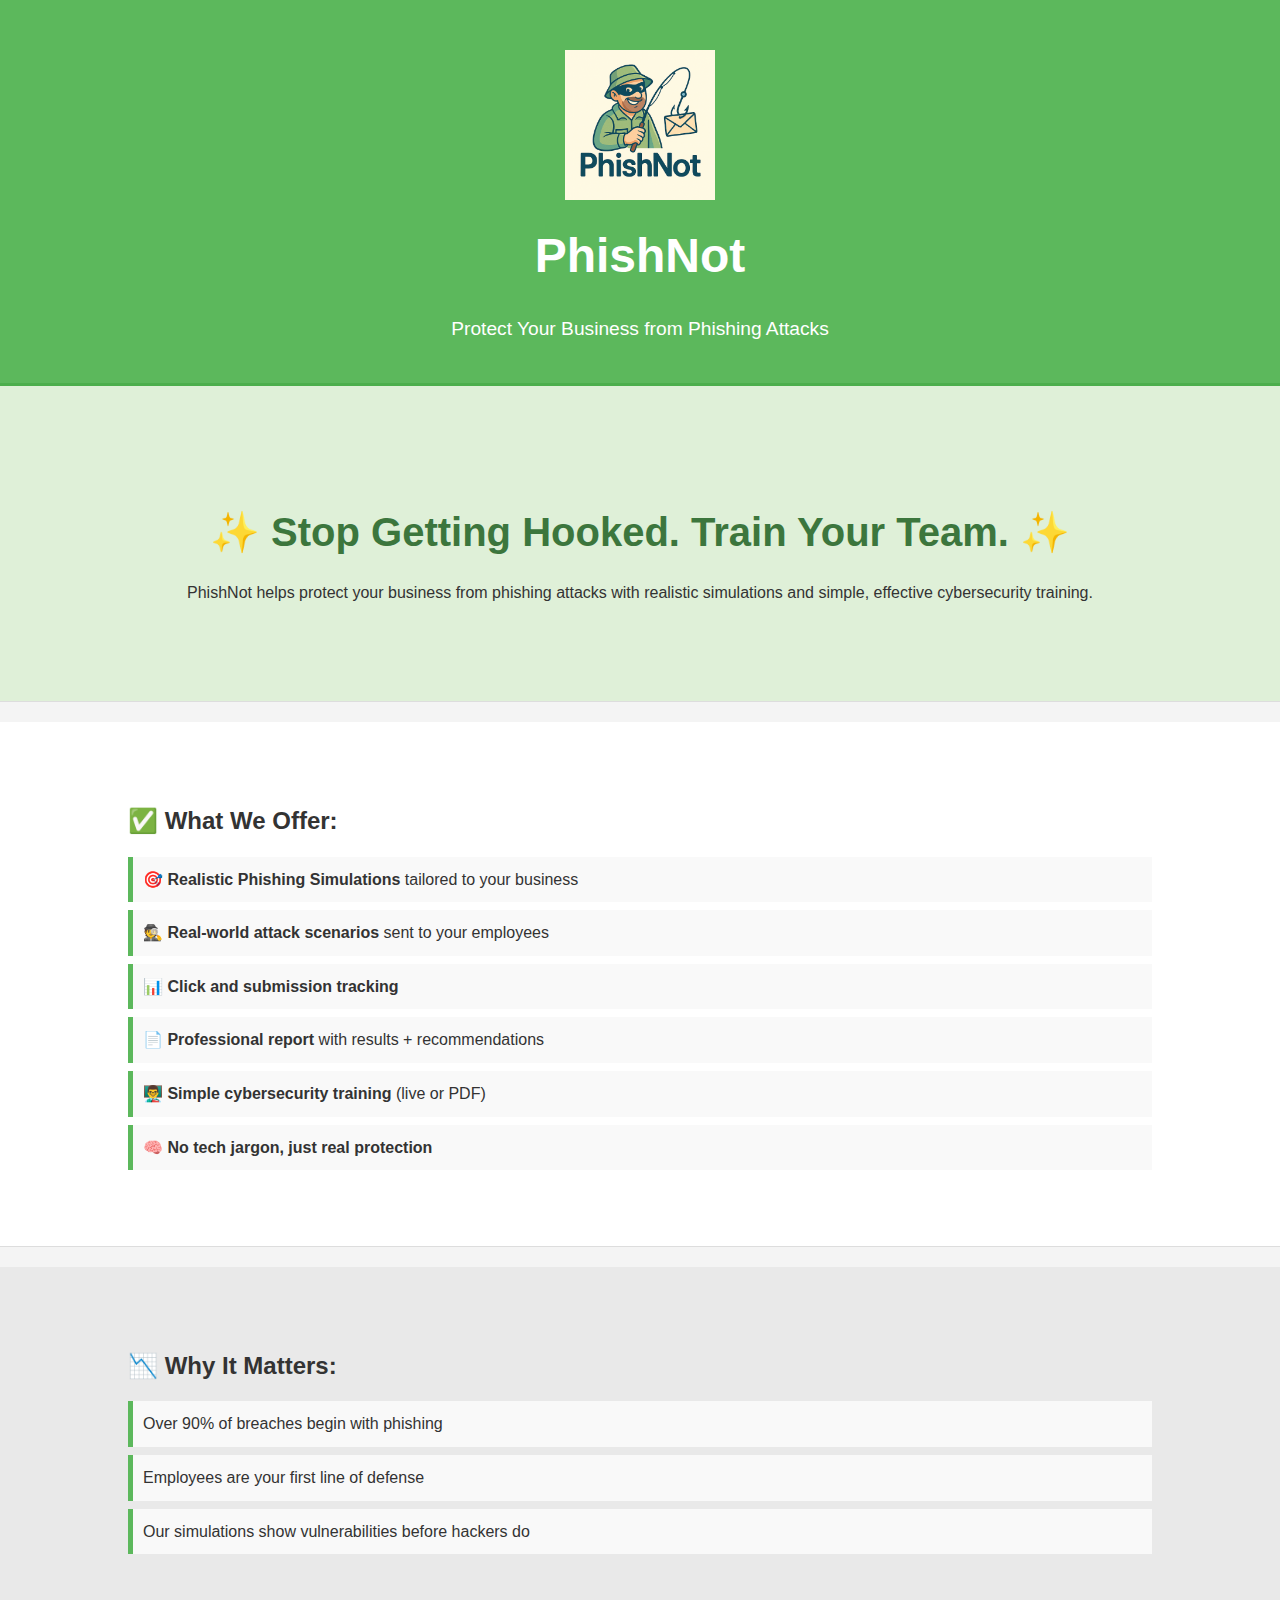
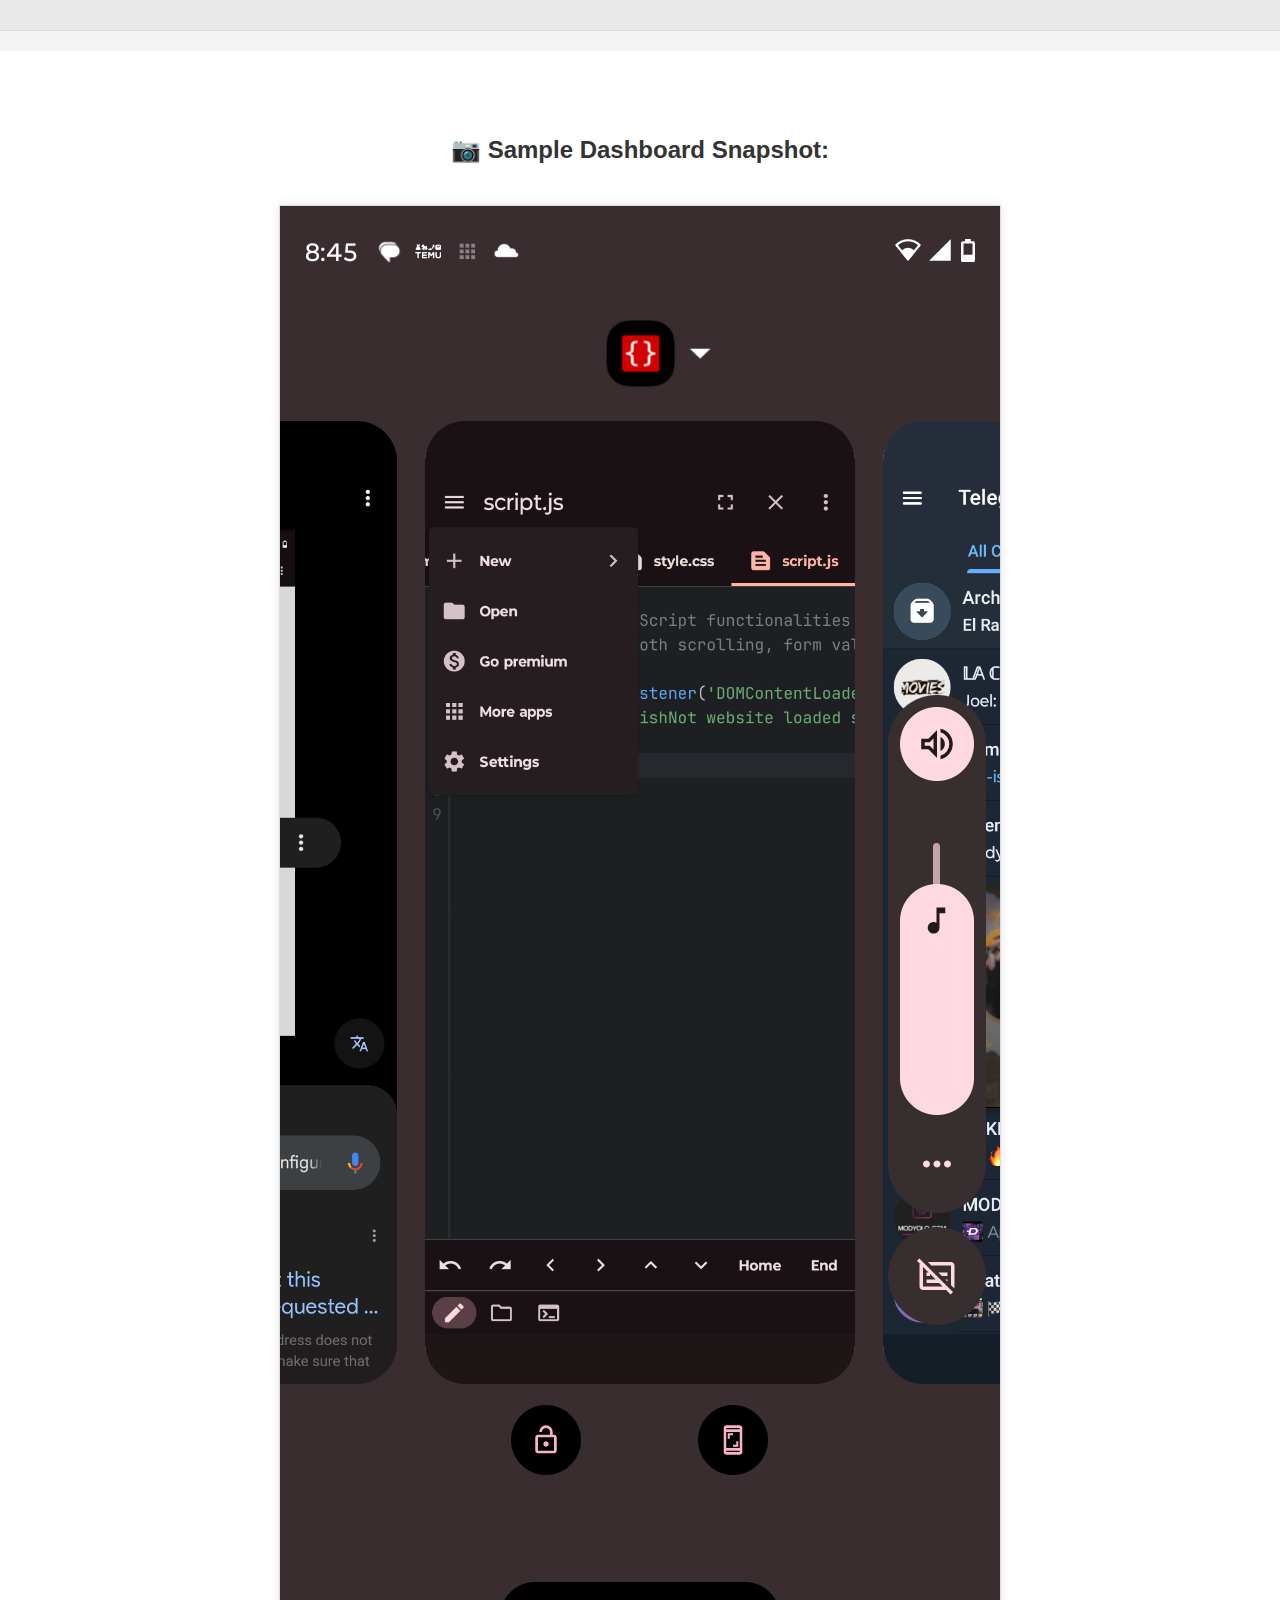
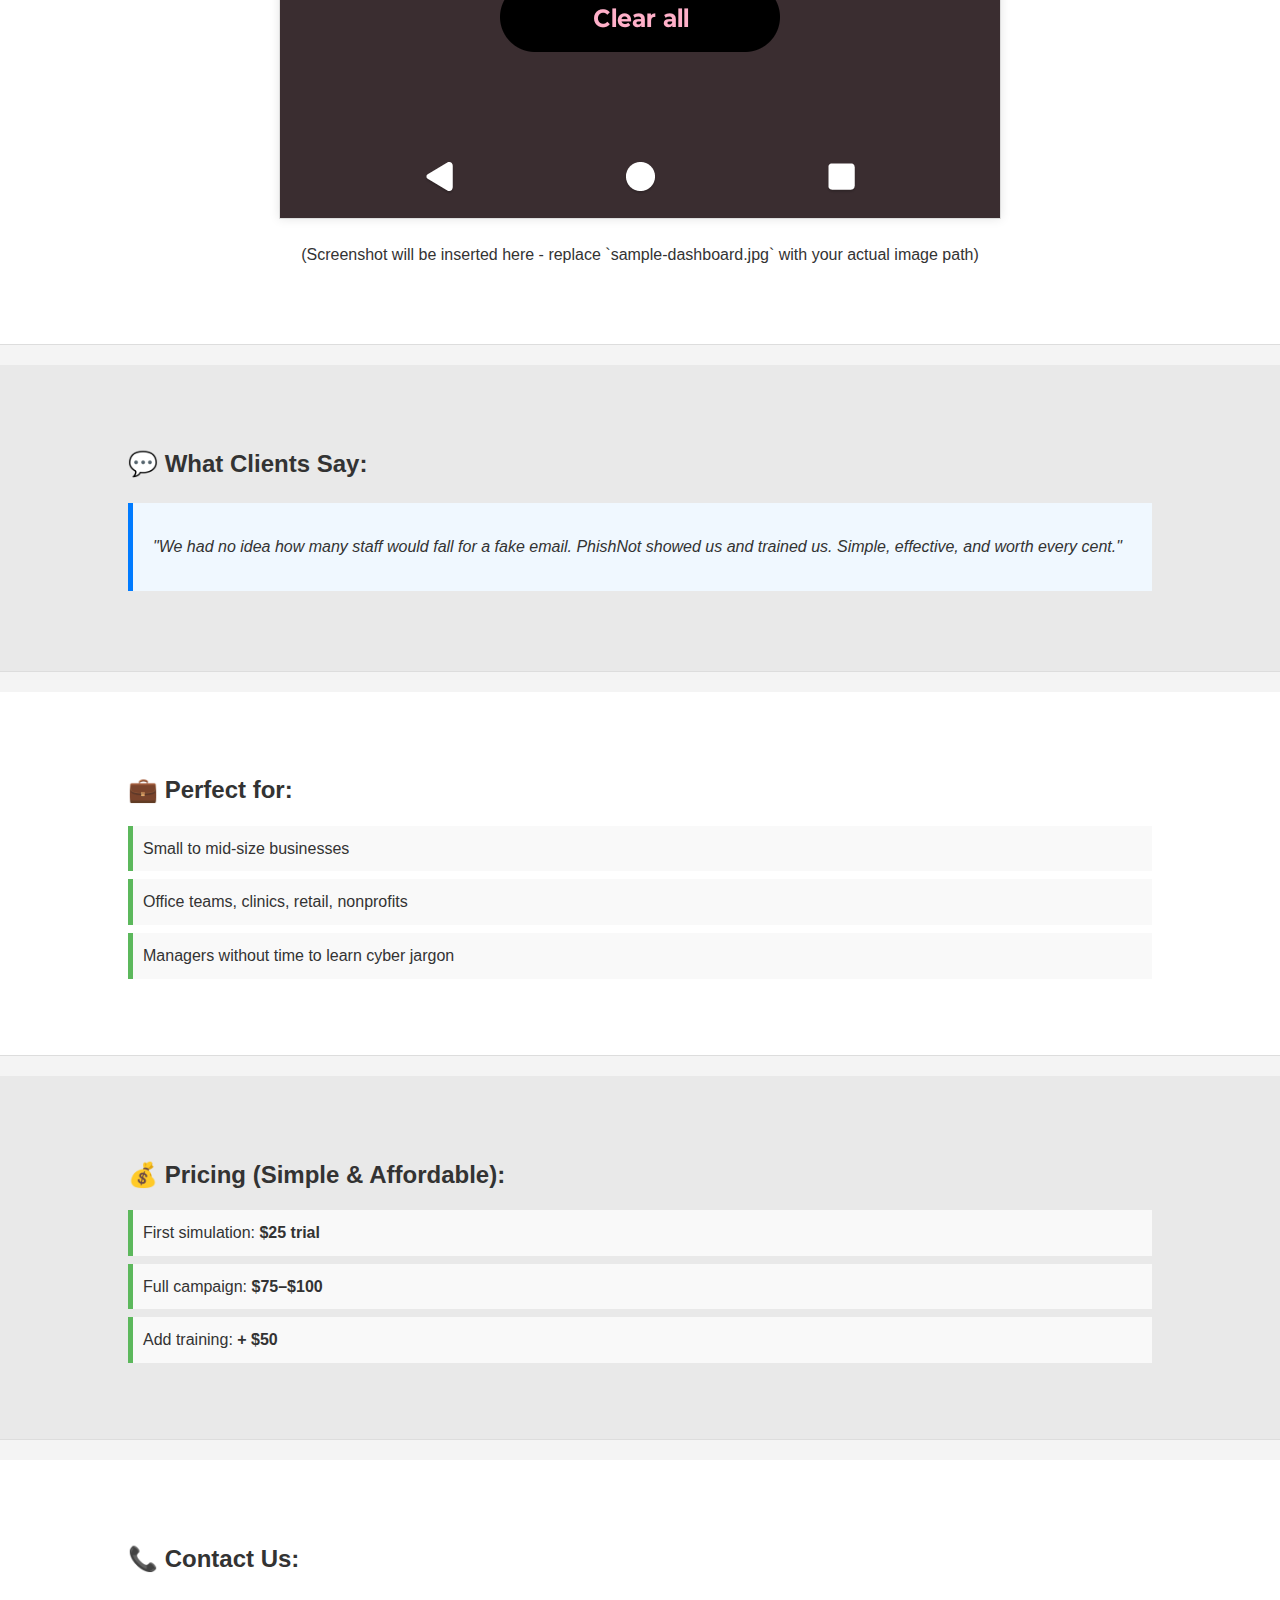
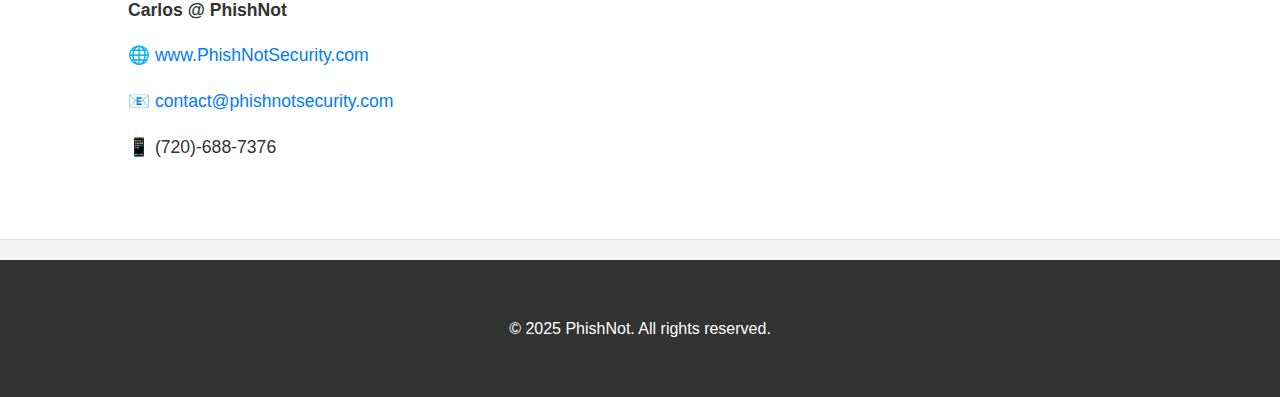
<file: index.html>
<!DOCTYPE html>
<html lang="en">
<head>
    <meta charset="UTF-8">
    <meta name="viewport" content="width=device-width, initial-scale=1.0">
    <title>PhishNot - Protect Your Business from Phishing Attacks</title>
    <link rel="stylesheet" href="style.css">
    <link rel="icon" href="favicon.ico" type="image/x-icon">
</head>
<body>
    <header>
        <div class="container">
            <img src="phishnot-logo.png" alt="PhishNot Logo" class="logo">
            <h1>PhishNot</h1>
            <p>Protect Your Business from Phishing Attacks</p>
        </div>
    </header>

    <section id="hero">
        <div class="container">
            <h2>✨ Stop Getting Hooked. Train Your Team. ✨</h2>
            <p>PhishNot helps protect your business from phishing attacks with realistic simulations and simple, effective cybersecurity training.</p>
        </div>
    </section>

    <section id="what-we-offer">
        <div class="container">
            <h2>✅ What We Offer:</h2>
            <ul>
                <li><strong>🎯 Realistic Phishing Simulations</strong> tailored to your business</li>
                <li><strong>🕵️ Real-world attack scenarios</strong> sent to your employees</li>
                <li><strong>📊 Click and submission tracking</strong></li>
                <li><strong>📄 Professional report</strong> with results + recommendations</li>
                <li><strong>👨‍🏫 Simple cybersecurity training</strong> (live or PDF)</li>
                <li><strong>🧠 No tech jargon, just real protection</strong></li>
            </ul>
        </div>
    </section>

    <section id="why-it-matters">
        <div class="container">
            <h2>📉 Why It Matters:</h2>
            <ul>
                <li>Over 90% of breaches begin with phishing</li>
                <li>Employees are your first line of defense</li>
                <li>Our simulations show vulnerabilities before hackers do</li>
            </ul>
        </div>
    </section>

    <section id="sample-dashboard">
        <div class="container">
            <h2>📷 Sample Dashboard Snapshot:</h2>
            <img src="sample-dashboard.jpg" alt="Sample Dashboard Screenshot" class="dashboard-screenshot">
            <p>(Screenshot will be inserted here - replace `sample-dashboard.jpg` with your actual image path)</p>
        </div>
    </section>

    <section id="testimonials">
        <div class="container">
            <h2>💬 What Clients Say:</h2>
            <blockquote>
                <p>"We had no idea how many staff would fall for a fake email. PhishNot showed us and trained us. Simple, effective, and worth every cent."</p>
            </blockquote>
        </div>
    </section>

    <section id="perfect-for">
        <div class="container">
            <h2>💼 Perfect for:</h2>
            <ul>
                <li>Small to mid-size businesses</li>
                <li>Office teams, clinics, retail, nonprofits</li>
                <li>Managers without time to learn cyber jargon</li>
            </ul>
        </div>
    </section>

    <section id="pricing">
        <div class="container">
            <h2>💰 Pricing (Simple & Affordable):</h2>
            <ul>
                <li>First simulation: <strong>$25 trial</strong></li>
                <li>Full campaign: <strong>$75–$100</strong></li>
                <li>Add training: <strong>+ $50</strong></li>
            </ul>
        </div>
    </section>

    <section id="contact">
        <div class="container">
            <h2>📞 Contact Us:</h2>
            <p><strong>Carlos @ PhishNot</strong></p>
            <p>🌐 <a href="http://www.PhishNotSecurity.com">www.PhishNotSecurity.com</a></p>
            <p>📧 <a href="mailto:contact@phishnotsecurity.com">contact@phishnotsecurity.com</a></p>
            <p>📱 (720)-688-7376</p>
        </div>
    </section>

    <footer>
        <div class="container">
            <p>&copy; 2025 PhishNot. All rights reserved.</p>
        </div>
    </footer>

    <script src="script.js"></script>
</body>
</html>
</file>
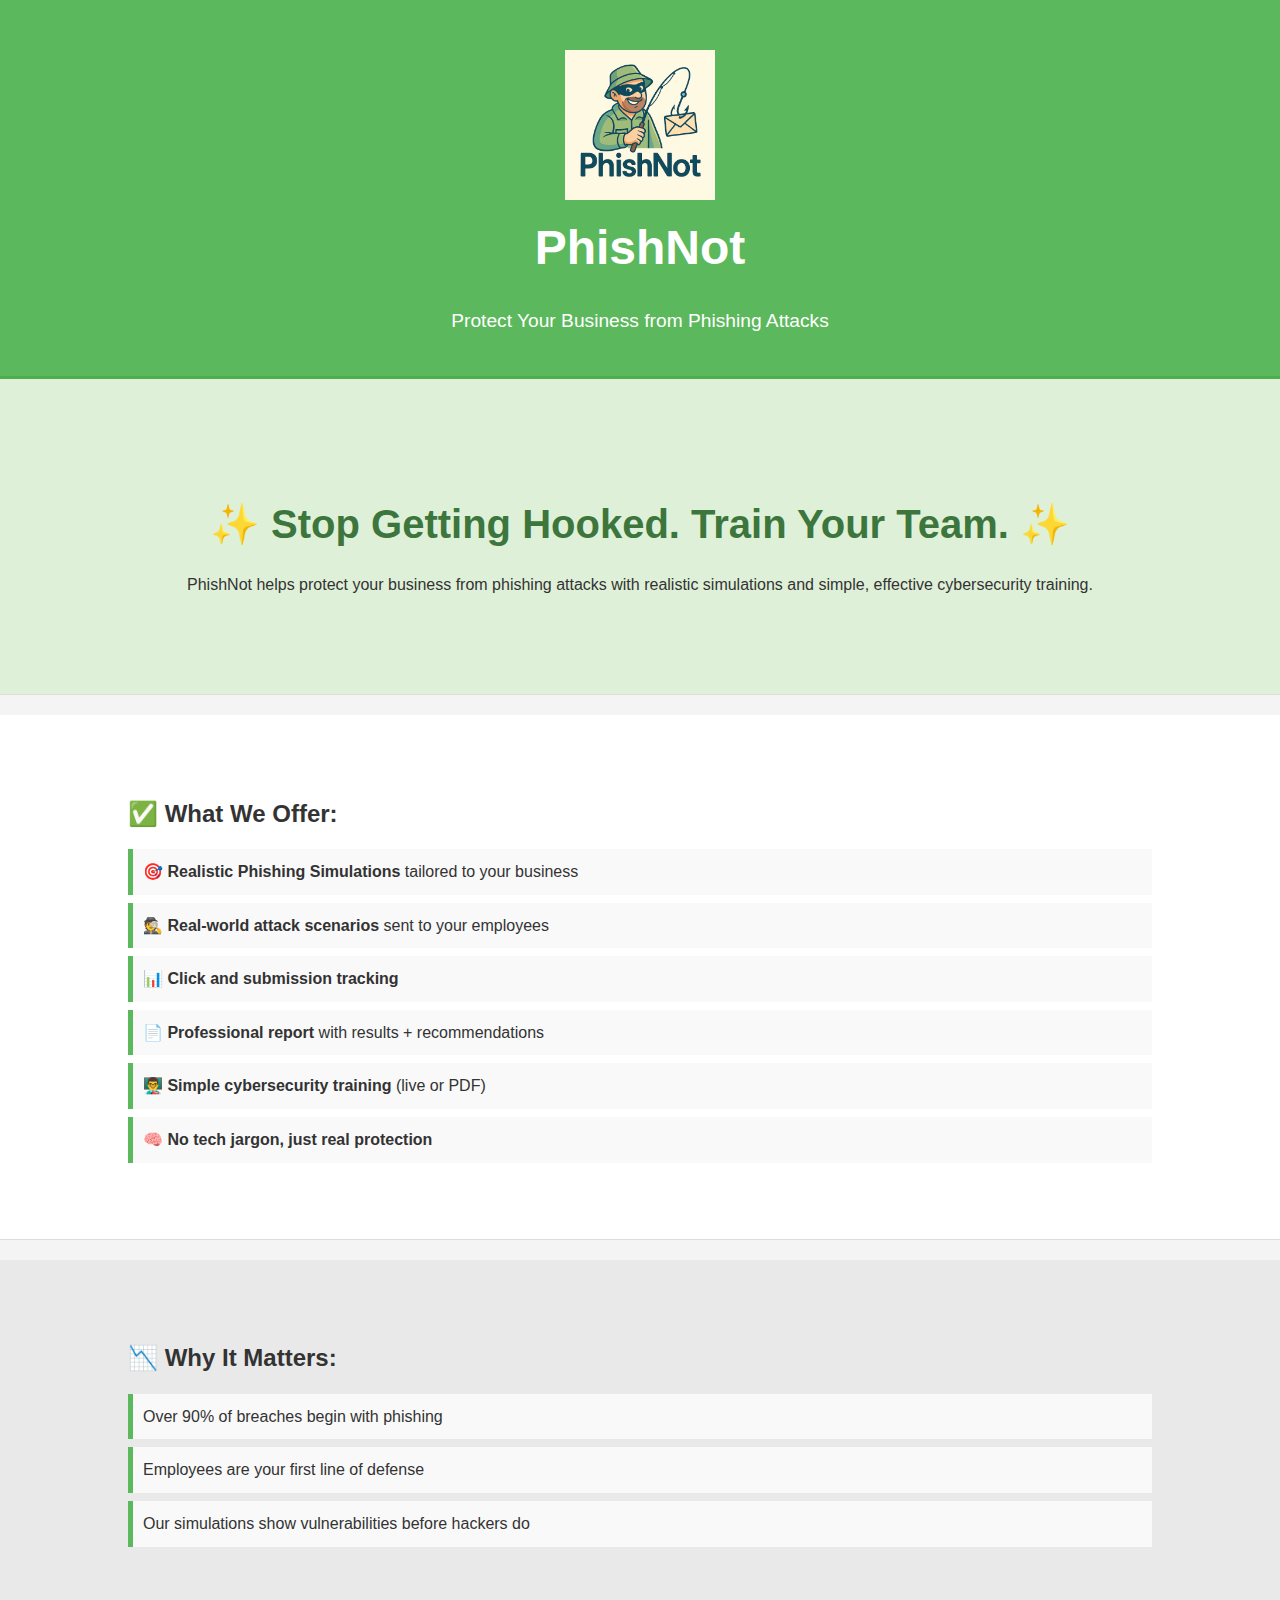
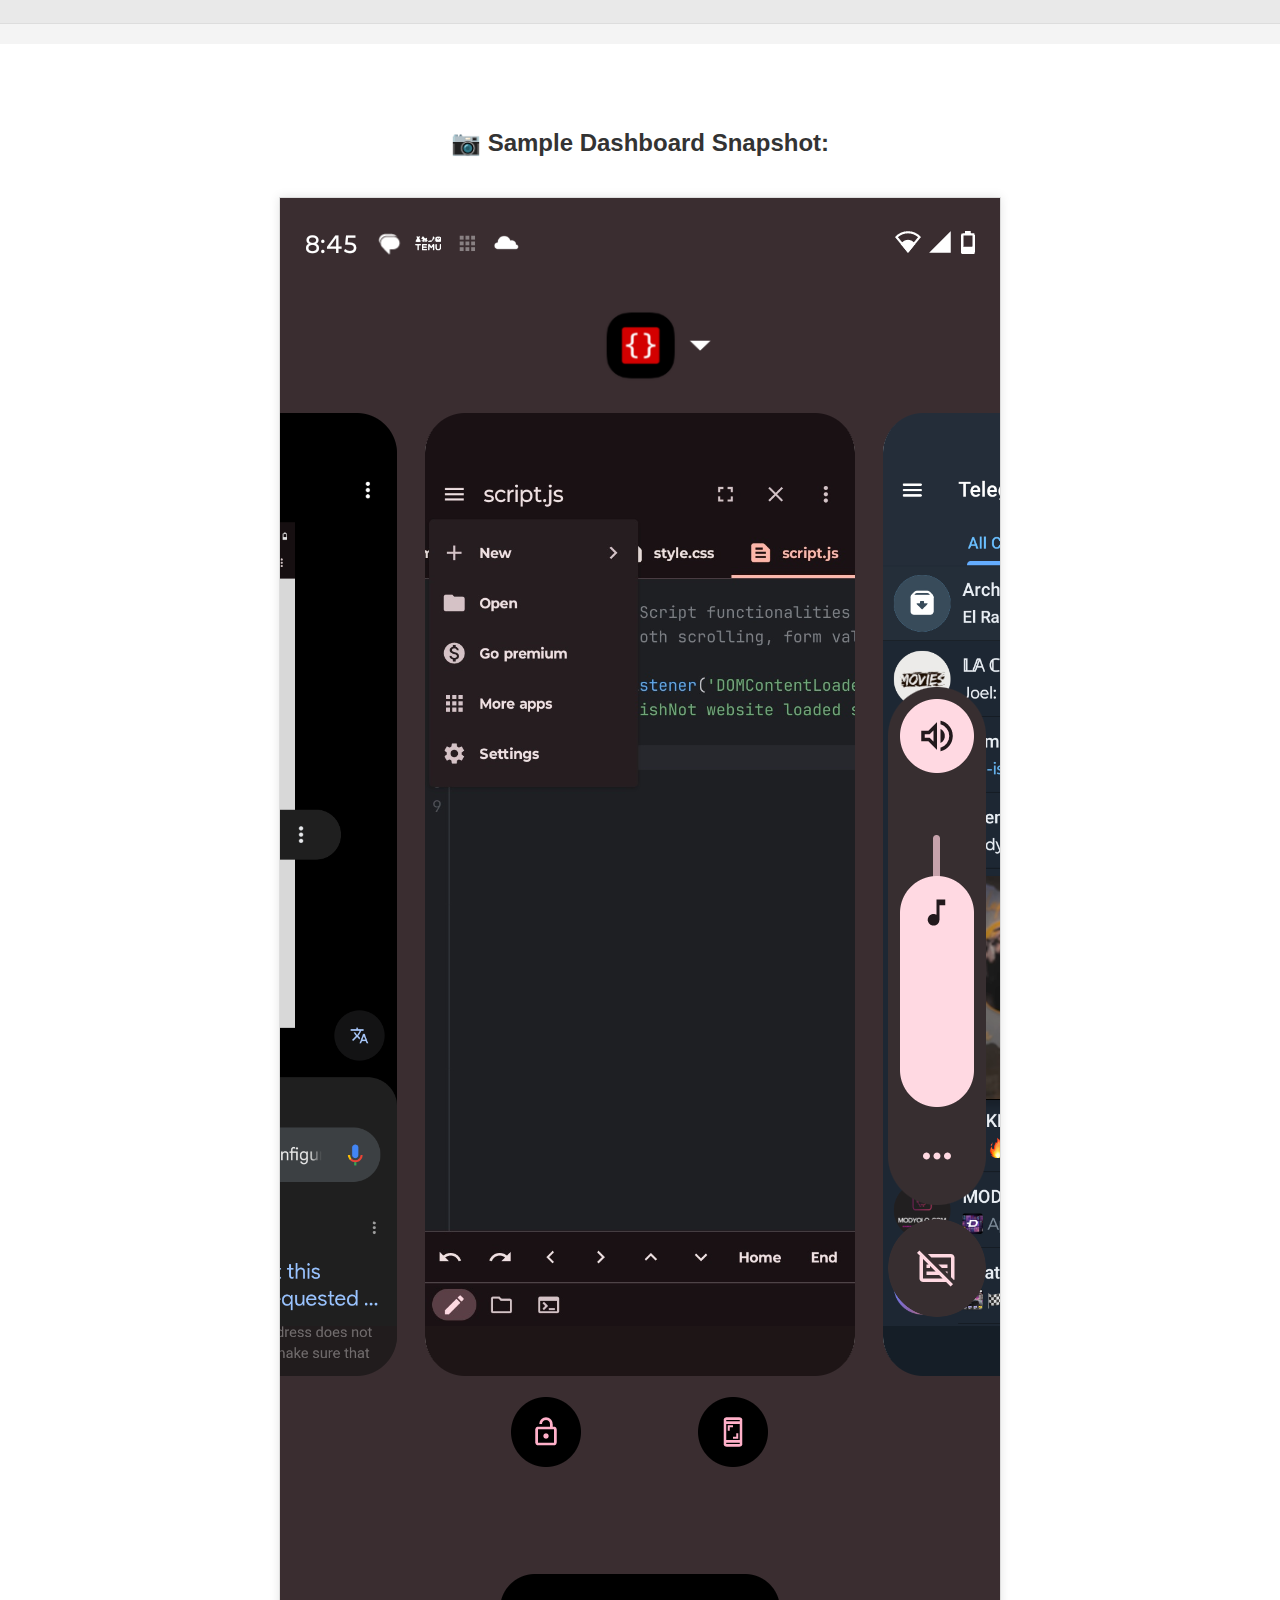
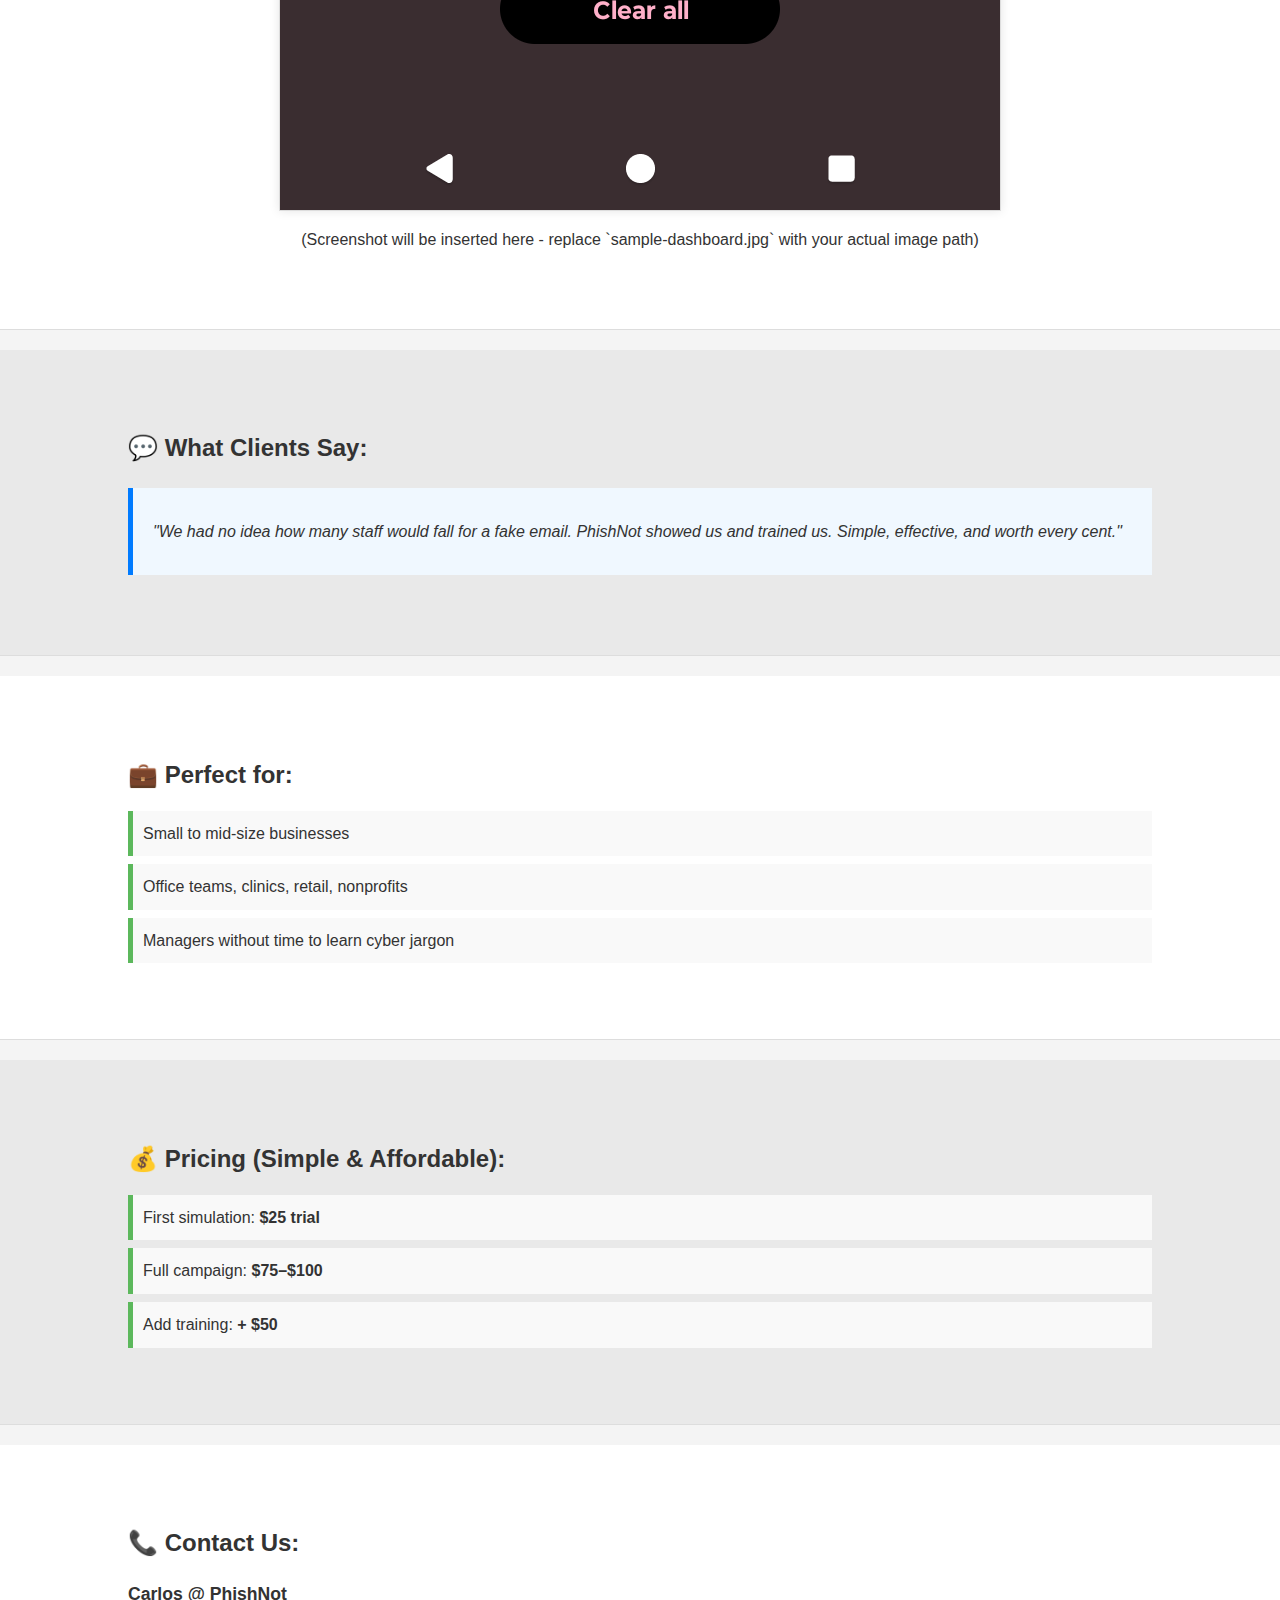
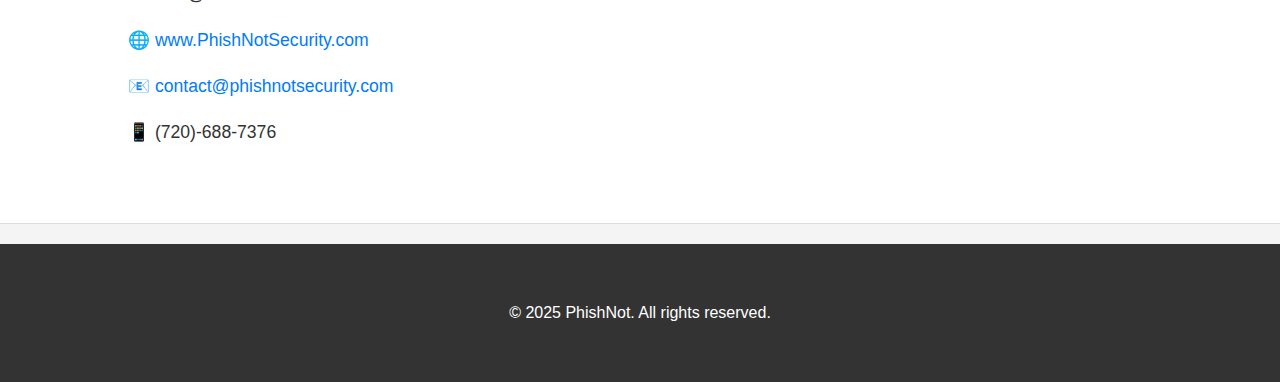
<file: _.html>
<meta name='viewport' content='width=device-width, initial-scale=1'/><!DOCTYPE html>
<html lang="en">
<head>
    <meta charset="UTF-8">
    <meta name="viewport" content="width=device-width, initial-scale=1.0">
    <title>PhishNot - Protect Your Business from Phishing Attacks</title>
    <link rel="stylesheet" href="style.css">
    <link rel="icon" href="favicon.ico" type="image/x-icon">
</head>
<body>
    <header>
        <div class="container">
            <img src="phishnot-logo.png" alt="PhishNot Logo" class="logo">
            <h1>PhishNot</h1>
            <p>Protect Your Business from Phishing Attacks</p>
        </div>
    </header>

    <section id="hero">
        <div class="container">
            <h2>✨ Stop Getting Hooked. Train Your Team. ✨</h2>
            <p>PhishNot helps protect your business from phishing attacks with realistic simulations and simple, effective cybersecurity training.</p>
        </div>
    </section>

    <section id="what-we-offer">
        <div class="container">
            <h2>✅ What We Offer:</h2>
            <ul>
                <li><strong>🎯 Realistic Phishing Simulations</strong> tailored to your business</li>
                <li><strong>🕵️ Real-world attack scenarios</strong> sent to your employees</li>
                <li><strong>📊 Click and submission tracking</strong></li>
                <li><strong>📄 Professional report</strong> with results + recommendations</li>
                <li><strong>👨‍🏫 Simple cybersecurity training</strong> (live or PDF)</li>
                <li><strong>🧠 No tech jargon, just real protection</strong></li>
            </ul>
        </div>
    </section>

    <section id="why-it-matters">
        <div class="container">
            <h2>📉 Why It Matters:</h2>
            <ul>
                <li>Over 90% of breaches begin with phishing</li>
                <li>Employees are your first line of defense</li>
                <li>Our simulations show vulnerabilities before hackers do</li>
            </ul>
        </div>
    </section>

    <section id="sample-dashboard">
        <div class="container">
            <h2>📷 Sample Dashboard Snapshot:</h2>
            <img src="sample-dashboard.jpg" alt="Sample Dashboard Screenshot" class="dashboard-screenshot">
            <p>(Screenshot will be inserted here - replace `sample-dashboard.jpg` with your actual image path)</p>
        </div>
    </section>

    <section id="testimonials">
        <div class="container">
            <h2>💬 What Clients Say:</h2>
            <blockquote>
                <p>"We had no idea how many staff would fall for a fake email. PhishNot showed us and trained us. Simple, effective, and worth every cent."</p>
            </blockquote>
        </div>
    </section>

    <section id="perfect-for">
        <div class="container">
            <h2>💼 Perfect for:</h2>
            <ul>
                <li>Small to mid-size businesses</li>
                <li>Office teams, clinics, retail, nonprofits</li>
                <li>Managers without time to learn cyber jargon</li>
            </ul>
        </div>
    </section>

    <section id="pricing">
        <div class="container">
            <h2>💰 Pricing (Simple & Affordable):</h2>
            <ul>
                <li>First simulation: <strong>$25 trial</strong></li>
                <li>Full campaign: <strong>$75–$100</strong></li>
                <li>Add training: <strong>+ $50</strong></li>
            </ul>
        </div>
    </section>

    <section id="contact">
        <div class="container">
            <h2>📞 Contact Us:</h2>
            <p><strong>Carlos @ PhishNot</strong></p>
            <p>🌐 <a href="http://www.PhishNotSecurity.com">www.PhishNotSecurity.com</a></p>
            <p>📧 <a href="mailto:contact@phishnotsecurity.com">contact@phishnotsecurity.com</a></p>
            <p>📱 (720)-688-7376</p>
        </div>
    </section>

    <footer>
        <div class="container">
            <p>&copy; 2025 PhishNot. All rights reserved.</p>
        </div>
    </footer>

    <script src="script.js"></script>
</body>
</html>
<style>/* Basic Reset & Typography */
body {
    font-family: Arial, sans-serif;
    line-height: 1.6;
    margin: 0;
    padding: 0;
    background-color: #f4f4f4;
    color: #333;
}

.container {
    width: 80%;
    margin: auto;
    overflow: hidden;
    padding: 20px 0;
}

h1, h2, h3 {
    color: #333;
    margin-bottom: 15px;
}

ul {
    list-style: none;
    padding: 0;
}

ul li {
    margin-bottom: 10px;
}

a {
    color: #007bff;
    text-decoration: none;
}

a:hover {
    text-decoration: underline;
}

/* Header */
header {
    background: #5cb85c; /* Green inspired by the logo */
    color: #fff;
    padding-top: 30px;
    min-height: 70px;
    border-bottom: #4cae4c 3px solid;
    text-align: center;
}

header .logo {
    max-width: 150px;
    margin-bottom: 10px;
}

header h1 {
    color: #fff;
    margin: 0;
    font-size: 3em;
}

header p {
    font-size: 1.2em;
}

/* Sections */
section {
    padding: 40px 0;
    margin-bottom: 20px;
    background: #fff;
    border-bottom: 1px solid #ddd;
}

section:nth-child(even) {
    background: #e9e9e9;
}

#hero {
    text-align: center;
    background: #dff0d8; /* Light green */
    padding: 60px 0;
}

#hero h2 {
    font-size: 2.5em;
    color: #3c763d;
}

#what-we-offer ul li,
#why-it-matters ul li,
#perfect-for ul li,
#pricing ul li {
    background: #f9f9f9;
    padding: 10px;
    border-left: 5px solid #5cb85c;
    margin-bottom: 8px;
}

#sample-dashboard {
    text-align: center;
}

.dashboard-screenshot {
    max-width: 100%;
    height: auto;
    border: 1px solid #ddd;
    box-shadow: 0 0 10px rgba(0,0,0,0.1);
    margin-top: 20px;
}

blockquote {
    background: #f0f8ff;
    border-left: 5px solid #007bff;
    padding: 15px 20px;
    margin: 20px 0;
    font-style: italic;
}

/* Contact */
#contact p {
    font-size: 1.1em;
}

/* Footer */
footer {
    text-align: center;
    padding: 20px;
    background: #333;
    color: #fff;
}
</style><script>// You can add JavaScript functionalities here later if needed.
// For example, smooth scrolling, form validation, animations, etc.

document.addEventListener('DOMContentLoaded', () => {
    console.log('PhishNot website loaded successfully!');
});
</script>
</file>
<file: style.css>
/* Basic Reset & Typography */
body {
    font-family: Arial, sans-serif;
    line-height: 1.6;
    margin: 0;
    padding: 0;
    background-color: #f4f4f4;
    color: #333;
}

.container {
    width: 80%;
    margin: auto;
    overflow: hidden;
    padding: 20px 0;
}

h1, h2, h3 {
    color: #333;
    margin-bottom: 15px;
}

ul {
    list-style: none;
    padding: 0;
}

ul li {
    margin-bottom: 10px;
}

a {
    color: #007bff;
    text-decoration: none;
}

a:hover {
    text-decoration: underline;
}

/* Header */
header {
    background: #5cb85c; /* Green inspired by the logo */
    color: #fff;
    padding-top: 30px;
    min-height: 70px;
    border-bottom: #4cae4c 3px solid;
    text-align: center;
}

header .logo {
    max-width: 150px;
    margin-bottom: 10px;
}

header h1 {
    color: #fff;
    margin: 0;
    font-size: 3em;
}

header p {
    font-size: 1.2em;
}

/* Sections */
section {
    padding: 40px 0;
    margin-bottom: 20px;
    background: #fff;
    border-bottom: 1px solid #ddd;
}

section:nth-child(even) {
    background: #e9e9e9;
}

#hero {
    text-align: center;
    background: #dff0d8; /* Light green */
    padding: 60px 0;
}

#hero h2 {
    font-size: 2.5em;
    color: #3c763d;
}

#what-we-offer ul li,
#why-it-matters ul li,
#perfect-for ul li,
#pricing ul li {
    background: #f9f9f9;
    padding: 10px;
    border-left: 5px solid #5cb85c;
    margin-bottom: 8px;
}

#sample-dashboard {
    text-align: center;
}

.dashboard-screenshot {
    max-width: 100%;
    height: auto;
    border: 1px solid #ddd;
    box-shadow: 0 0 10px rgba(0,0,0,0.1);
    margin-top: 20px;
}

blockquote {
    background: #f0f8ff;
    border-left: 5px solid #007bff;
    padding: 15px 20px;
    margin: 20px 0;
    font-style: italic;
}

/* Contact */
#contact p {
    font-size: 1.1em;
}

/* Footer */
footer {
    text-align: center;
    padding: 20px;
    background: #333;
    color: #fff;
}
</file>
